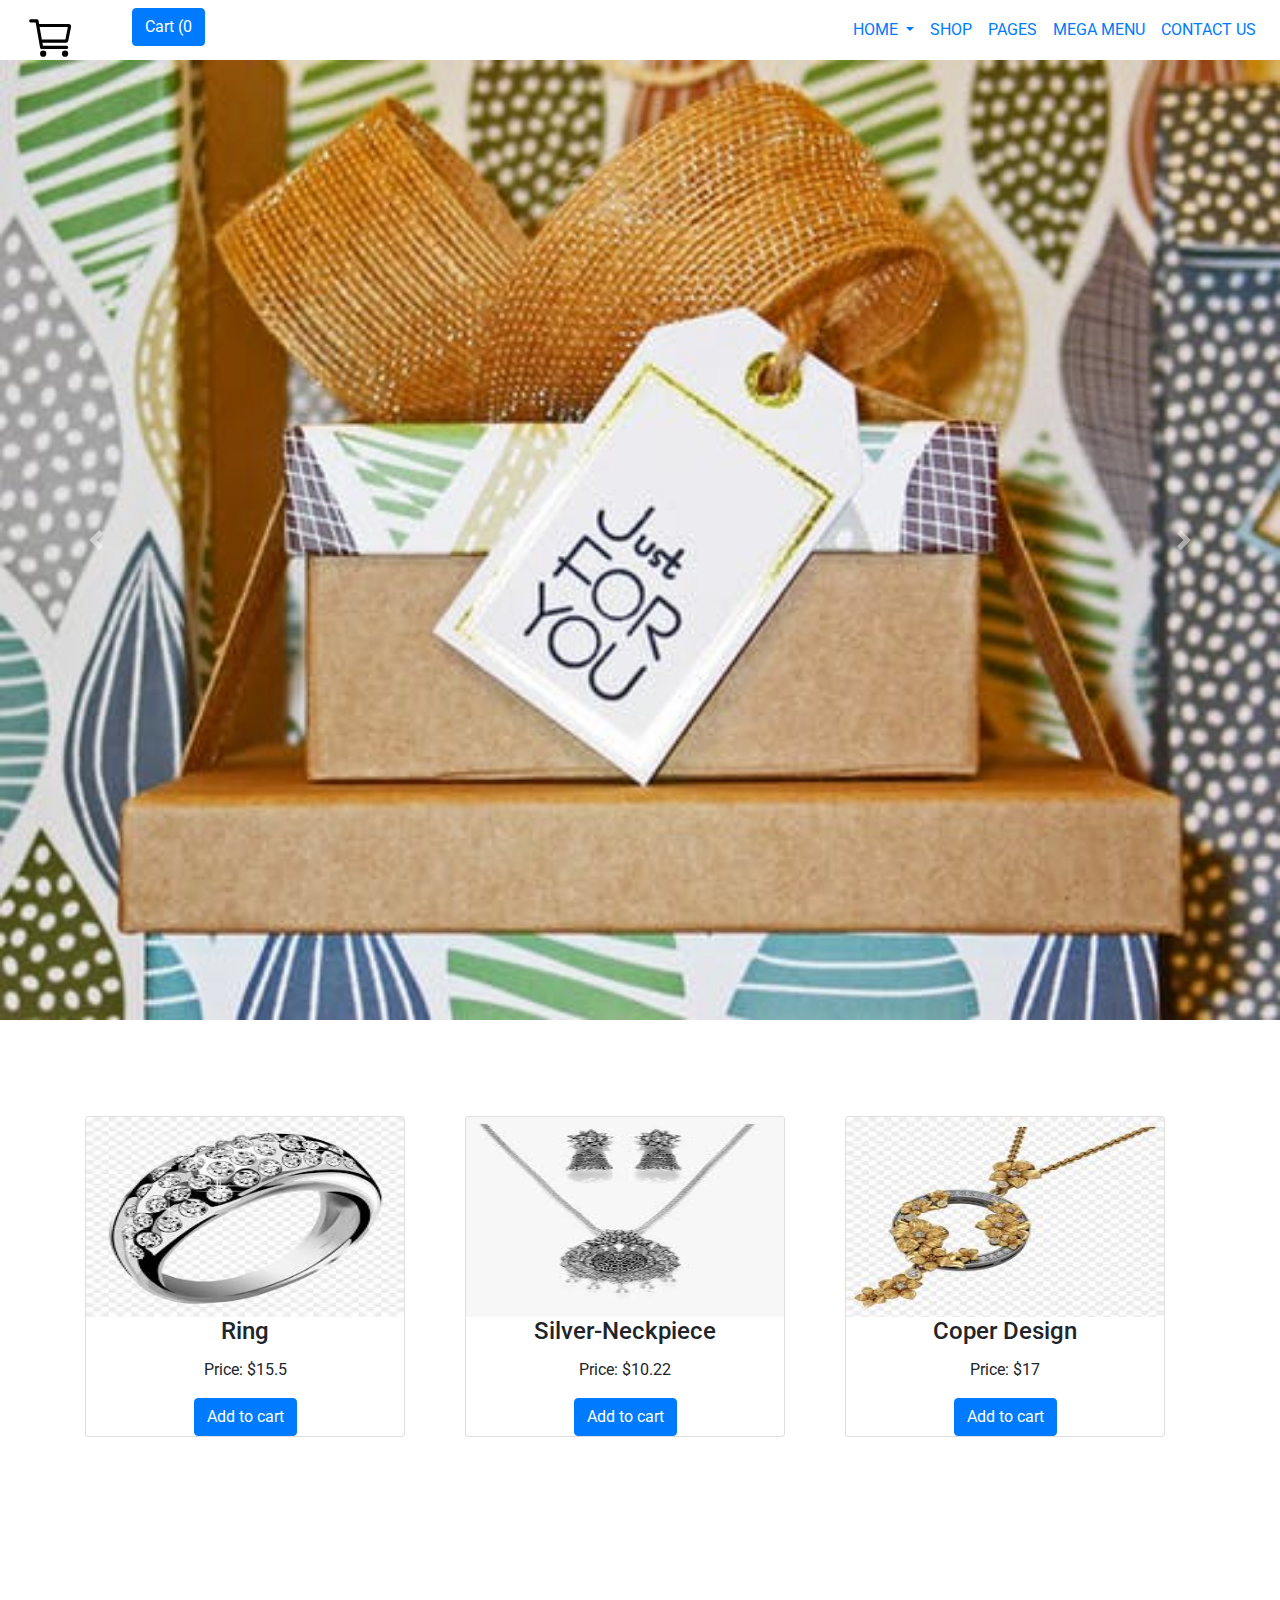
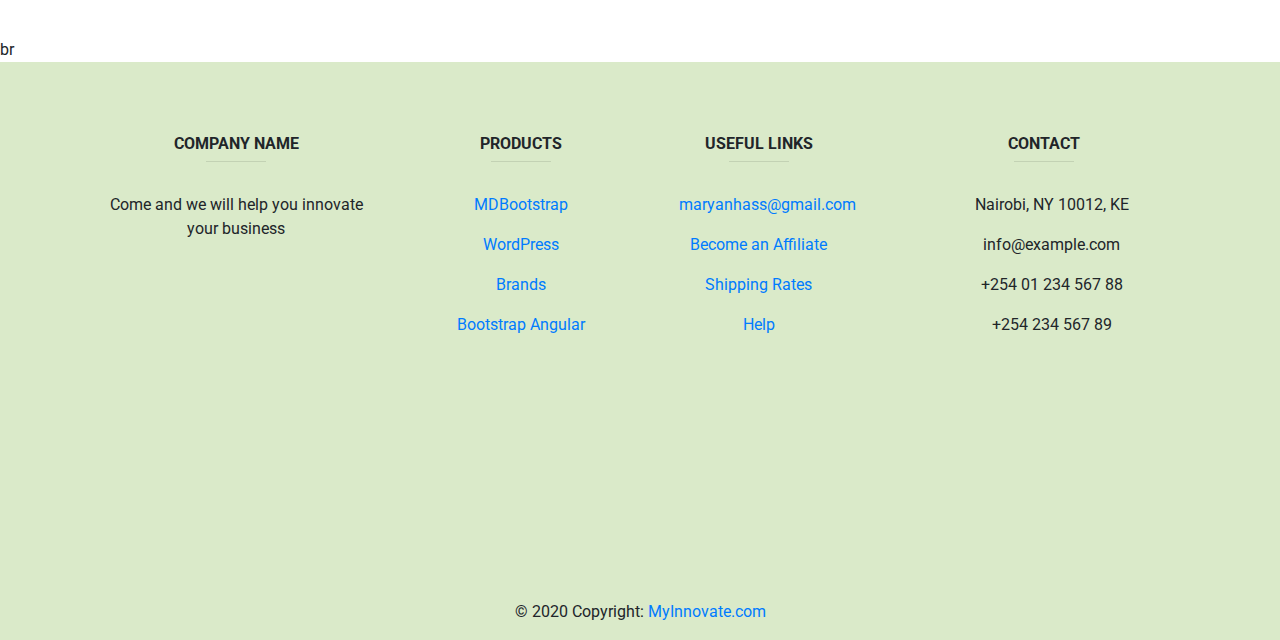
<file: index.html>
<!DOCTYPE html>
<html lang="en">

<head>
    <meta charset="UTF-8">
    <meta name="viewport" content="width=device-width, initial-scale=1.0">
    <meta http-equiv="X-UA-Compatible" content="ie=edge">
    <title>Shopping Cart</title>
    <link href="https://fonts.googleapis.com/css?family=Roboto&display=swap" rel="stylesheet">
    <link rel="stylesheet" href="CSS/style.css">
    <link rel="stylesheet" href="CSS/bootstrap.min.css">
    <script src="JS/jquery-3.4.1.js"></script>
    <script src="JS/bootstrap.js"></script>
    <script src="JS/script.js"></script>

</head>

<body>
        
        <nav class="navbar navbar-expand-lg navbar-warning">
            
            <div class="collapse navbar-collapse" id="navbarSupportedContent">
                <ul class="navbar-nav ml-auto">
                    <li class="nav-item dropdown">
                        <a class="nav-link dropdown-toggle" href="#home" id="navbarDropdown" role="button"
                            data-toggle="dropdown" aria-haspopup="true" aria-expanded="false">
                            HOME
                        </a>
                        <div class="dropdown-menu" aria-labelledby="navbarDropdown">
                            <a class="dropdown-item" href="#">Action</a>
                            <a class="dropdown-item" href="#">Another action</a>
                            <div class="dropdown-divider"></div>
                            <a class="dropdown-item" href="#">Something else here</a>
                        </div>
                    </li>
                    <li class="nav-item">
                        <a class="nav-link" href="#Shop">SHOP</a>
                    </li>
                    <li class="nav-item">
                        <a class="nav-link" href="#Pages">PAGES</a>
                    </li>
                    <li class="nav-item">
                        <a class="nav-link" href="#Mega">MEGA MENU</a>
                    </li>
                    <li class="nav-item">
                        <a class="nav-link" href="#Contact">CONTACT US</a>
                    </li>
                </ul>
                <nav class="navbar navbar-inverse bg-inverse fixed-top bg-faded">
                    <div class="row">
                        <a class="navbar-brand" href="#">
                            <img src="images/cart-outline.svg" width="100" height="50" alt="logo">
                        </a>
                        <div class="col">
                            <button type="button" class="btn btn-primary" data-toggle="modal" data-target="#cart">Cart (<span
                                    class="total-count"></span></button></div>
                                    
                    </div>
                </nav>
            </div>
        </nav>
        
    
    
    <div id="carouselExampleFade" class="carousel slide carousel-fade" data-ride="carousel">
        <div class="carousel-inner">
          <div class="carousel-item active">
            <img src="images/background/bg2.jpeg" class="d-block w-100" alt="...">
          </div>
          <div class="carousel-item">
            <img src="images/background/bg3.jpeg" class="d-block w-100" alt="...">
          </div>
          <div class="carousel-item">
            <img src="images/background/bg4.jpeg" class="d-block w-100" alt="...">
          </div>
        </div>
        <a class="carousel-control-prev" href="#carouselExampleFade" role="button" data-slide="prev">
          <span class="carousel-control-prev-icon" aria-hidden="true"></span>
          <span class="sr-only">Previous</span>
        </a>
        <a class="carousel-control-next" href="#carouselExampleFade" role="button" data-slide="next">
          <span class="carousel-control-next-icon" aria-hidden="true"></span>
          <span class="sr-only">Next</span>
        </a>
      </div>

          
       
<br> <br>  <br> <br>


   

    <!-- Main -->
<div class="container">
    <div class="row">
      <div class="col">
        <div class="card" style="width: 20rem;">
  <img class="card-img-top" src="images/images (1).jpeg" alt="Card image cap">
  <div class="card-block">
    <h4 class="card-title">Ring</h4>
    <p class="card-text">Price: $15.5</p>
    <a href="#" data-name="Orange" data-price="0.5" class="add-to-cart btn btn-primary">Add to cart</a>
  </div>
</div>
      </div>
      <div class="col">
        <div class="card" style="width: 20rem;">
  <img class="card-img-top" src="images/images (3).jpeg" alt="Card image cap">
  <div class="card-block">
    <h4 class="card-title">Silver-Neckpiece</h4>
    <p class="card-text">Price: $10.22</p>
    <a href="#" data-name="Banana" data-price="1.22" class="add-to-cart btn btn-primary">Add to cart</a>
  </div>
</div>
      </div>
      <div class="col">
        <div class="card" style="width: 20rem;">
  <img class="card-img-top" src="images/images.jpeg" alt="Card image cap">
  <div class="card-block">
    <h4 class="card-title">Coper Design</h4>
    <p class="card-text">Price: $17</p>
    <a href="#" data-name="Lemon" data-price="5" class="add-to-cart btn btn-primary">Add to cart</a>
  </div>
</div>
      </div>
    </div>
</div>

 <!-- Modal -->
<div class="modal fade" id="cart" tabindex="-1" role="dialog" aria-labelledby="exampleModalLabel" aria-hidden="true">
  <div class="modal-dialog modal-lg" role="document">
    <div class="modal-content">
      <div class="modal-header">
        <h5 class="modal-title" id="exampleModalLabel">Cart</h5>
        <button type="button" class="close" data-dismiss="modal" aria-label="Close">
          <span aria-hidden="true">&times;</span>
        </button>
      </div>
      <div class="modal-body">
        <table class="show-cart table">
          
        </table>
        <div>Total price: $<span class="total-cart"></span></div>
      </div>
      <div class="modal-footer">
        <button type="button" class="btn btn-secondary" data-dismiss="modal">Close</button>
        <button type="button" class="btn btn-primary">Order now</button>
      </div>
    </div>
  </div>
</div> 
<br> <br> <br> br
<!--footer-->
<!-- Footer -->
<footer class="page-footer font-small unique-color-dark">
          <!-- Grid column -->
          <div class="col-md-6 col-lg-7 text-center text-md-right">
            
            <!-- Facebook -->
            <a class="fb-ic">
              <i class="fab fa-facebook-f white-text mr-4"> </i>
            </a>
            <!-- Twitter -->
            <a class="tw-ic">
              <i class="fab fa-twitter white-text mr-4"> </i>
            </a>
            <!-- Google +-->
            <a class="gplus-ic">
              <i class="fab fa-google-plus-g white-text mr-4"> </i>
            </a>
            <!--Linkedin -->
            <a class="li-ic">
              <i class="fab fa-linkedin-in white-text mr-4"> </i>
            </a>
            <!--Instagram-->
            <a class="ins-ic">
              <i class="fab fa-instagram white-text"> </i>
            </a>
  
          </div>
          <!-- Grid column -->
  
        </div>
        <!-- Grid row-->
  
      </div>
    </div>
  
    <!-- Footer Links -->
    <div class="container text-center text-md-left mt-5">
  
      <!-- Grid row -->
      <div class="row mt-3">
  
        <!-- Grid column -->
        <div class="col-md-3 col-lg-4 col-xl-3 mx-auto mb-4">
  
          <!-- Content -->
          <h6 class="text-uppercase font-weight-bold">Company name</h6>
          <hr class="deep-purple accent-2 mb-4 mt-0 d-inline-block mx-auto" style="width: 60px;">
          <p>Come and we will help you innovate your business</p>
  
        </div>
        <!-- Grid column -->
  
        <!-- Grid column -->
        <div class="col-md-2 col-lg-2 col-xl-2 mx-auto mb-4">
  
          <!-- Links -->
          <h6 class="text-uppercase font-weight-bold">Products</h6>
          <hr class="deep-purple accent-2 mb-4 mt-0 d-inline-block mx-auto" style="width: 60px;">
          <p>
            <a href="#!">MDBootstrap</a>
          </p>
          <p>
            <a href="#!">WordPress</a>
          </p>
          <p>
            <a href="#!">Brands</a>
          </p>
          <p>
            <a href="#!">Bootstrap Angular</a>
          </p>
  
        </div>
        <!-- Grid column -->
  
        <!-- Grid column -->
        <div class="col-md-3 col-lg-2 col-xl-2 mx-auto mb-4">
  
          <!-- Links -->
          <h6 class="text-uppercase font-weight-bold">Useful links</h6>
          <hr class="deep-purple accent-2 mb-4 mt-0 d-inline-block mx-auto" style="width: 60px;">
          <p>
            <a href="#!">maryanhass@gmail.com</a>
          </p>
          <p>
            <a href="#!">Become an Affiliate</a>
          </p>
          <p>
            <a href="#!">Shipping Rates</a>
          </p>
          <p>
            <a href="#!">Help</a>
          </p>
  
        </div>
        <!-- Grid column -->
  
        <!-- Grid column -->
        <div class="col-md-4 col-lg-3 col-xl-3 mx-auto mb-md-0 mb-4">
  
          <!-- Links -->
          <h6 class="text-uppercase font-weight-bold">Contact</h6>
          <hr class="deep-purple accent-2 mb-4 mt-0 d-inline-block mx-auto" style="width: 60px;">
          <p>
            <i class="fas fa-home mr-3"></i> Nairobi, NY 10012, KE</p>
          <p>
            <i class="fas fa-envelope mr-3"></i> info@example.com</p>
          <p>
            <i class="fas fa-phone mr-3"></i> +254 01 234 567 88</p>
          <p>
            <i class="fas fa-print mr-3"></i> +254 234 567 89</p>
          </div>
        <!-- Grid column -->
  
      </div>
      <!-- Grid row -->
  
    </div>
    <!-- Footer Links -->
  
    <!-- Copyright -->
    <div class="footer-copyright text-center py-3">© 2020 Copyright:
      <a href="https://innovateurbusiness/"> MyInnovate.com</a>
    </div>
    <!-- Copyright -->
  
  </footer>
  <!-- Footer -->
</body>

</html>
</file>
<file: CSS/style.css>
*{
    margin: 0;
    padding:0;
    box-sizing: border-box;
    font-family: 'Roboto',sans-serif ;
   
}

.navbar{
    width: 100vw;
    height: 60px;
  
}
.row{
   
    height: 50vh;
    background-repeat: no-repeat;
    width: 50vwvw;
    background-size: cover;
    text-align: center;
    
  
}
.carousel-item{
    width: 60vw;
   

}
.carousel-inner{
    width: 60vw;
}

#text{
    text-align: center;
    padding: 200px;
    justify-content:center;
    align-items: center;
    margin-left: 200px;
    margin-top: 100px;
    color:black;
    
}
  .show-cart li {
    display: flex;
  }
  .card {

    margin-bottom: 20px;
  }
 
  .card-img-top {
    width: 200px;
    height: 200px;
    align-self: center;
  }
  .page-footer{
    background-color: hsla(89, 43%, 51%, 0.3);
  }
</file>
